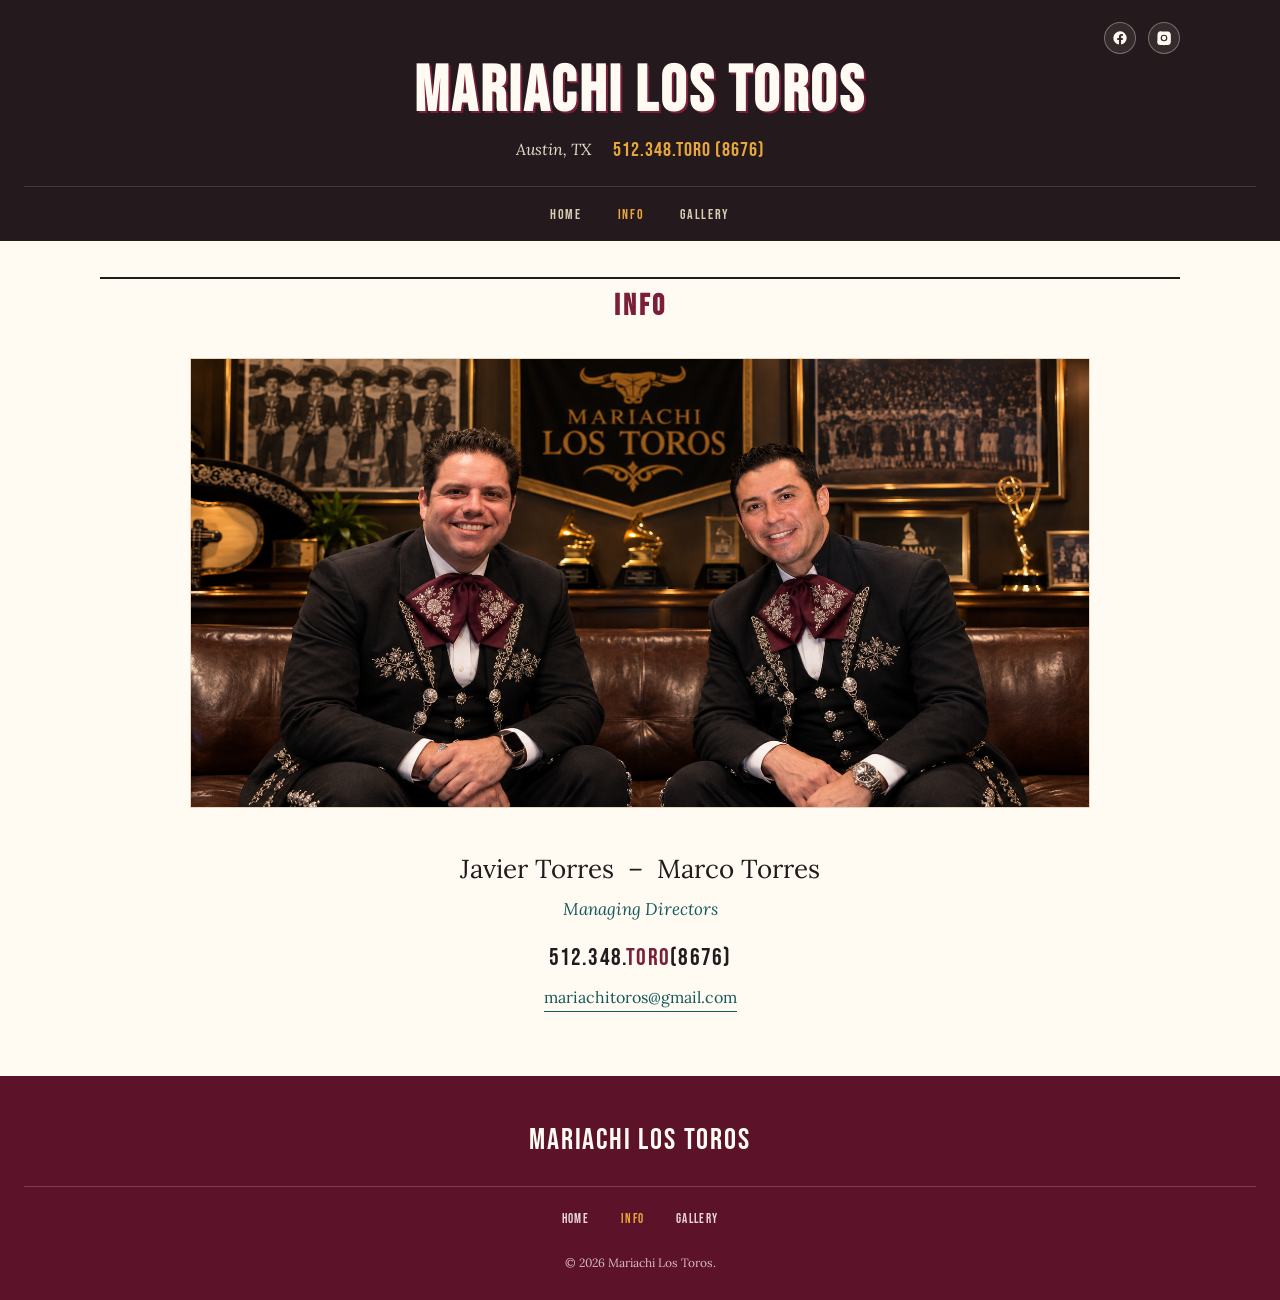
<file: info.html>
<!DOCTYPE html>
<html lang="en">
<head>
<meta charset="UTF-8">
<meta name="viewport" content="width=device-width, initial-scale=1.0">
<title>Info | Mariachi Los Toros</title>
<meta name="description" content="Contact Mariachi Los Toros — Javier Torres, Managing Director. Booking info for weddings, quinceañeras, and events in Austin, TX.">
<link rel="preconnect" href="https://fonts.googleapis.com">
<link rel="preconnect" href="https://fonts.gstatic.com" crossorigin>
<link href="https://fonts.googleapis.com/css2?family=Bebas+Neue&family=Lora:ital,wght@0,400;0,500;0,600;1,400&display=swap" rel="stylesheet">
<link rel="stylesheet" href="styles.css">
</head>
<body>

<header class="site-header">
  <div class="header-top">
    <div class="social-row">
      <a href="http://www.facebook.com/mariachi.torosdeaustin" target="_blank" rel="noopener" aria-label="Facebook">
        <svg viewBox="0 0 24 24"><path d="M22 12a10 10 0 1 0-11.6 9.9v-7H7.9V12h2.5V9.8c0-2.5 1.5-3.9 3.8-3.9 1.1 0 2.2.2 2.2.2v2.4h-1.2c-1.2 0-1.6.8-1.6 1.6V12h2.8l-.4 2.9h-2.4v7A10 10 0 0 0 22 12z"/></svg>
      </a>
      <a href="https://instagram.com/mariachilostoros1" target="_blank" rel="noopener" aria-label="Instagram">
        <svg viewBox="0 0 24 24"><path d="M12 2.2c3.2 0 3.6 0 4.9.07 1.2.06 1.9.24 2.4.4.6.24 1 .5 1.5 1 .4.4.7.9 1 1.5.16.4.34 1.2.4 2.4.06 1.3.07 1.7.07 4.9s0 3.6-.07 4.9c-.06 1.2-.24 1.9-.4 2.4-.24.6-.5 1-1 1.5-.4.4-.9.7-1.5 1-.4.16-1.2.34-2.4.4-1.3.06-1.7.07-4.9.07s-3.6 0-4.9-.07c-1.2-.06-1.9-.24-2.4-.4-.6-.24-1-.5-1.5-1-.4-.4-.7-.9-1-1.5-.16-.4-.34-1.2-.4-2.4C2.2 15.6 2.2 15.2 2.2 12s0-3.6.07-4.9c.06-1.2.24-1.9.4-2.4.24-.6.5-1 1-1.5.4-.4.9-.7 1.5-1 .4-.16 1.2-.34 2.4-.4C8.4 2.2 8.8 2.2 12 2.2zM12 7a5 5 0 1 0 0 10 5 5 0 0 0 0-10zm0 8.2a3.2 3.2 0 1 1 0-6.4 3.2 3.2 0 0 1 0 6.4zm5.2-8.4a1.2 1.2 0 1 1-2.4 0 1.2 1.2 0 0 1 2.4 0z"/></svg>
      </a>
    </div>
  </div>

  <h1 class="brand">MARIACHI LOS TOROS</h1>
  <div class="header-meta">
    <span class="locale">Austin, TX</span>
    <a class="phone" href="tel:+15123488676">512.348.TORO (8676)</a>
  </div>

  <nav class="site-nav">
    <ul>
      <li><a href="index.html">HOME</a></li>
      <li><a href="info.html" class="active">INFO</a></li>
      <li><a href="gallery.html">GALLERY</a></li>
    </ul>
  </nav>
</header>

<div class="page-title-wrap">
  <div class="page-title"><h2>INFO</h2></div>
</div>

<section class="info-section">
  <div class="info-inner">
    <div class="info-photo"><img src="Info%20image%2001.png" alt="Javier Torres and Marco Torres, Managing Directors of Mariachi Los Toros"></div>

    <div class="info-contact">
      <div class="name">Javier Torres &nbsp;&ndash;&nbsp; Marco Torres</div>
      <div class="role">Managing Directors</div>
      <div class="phone"><span class="light">512.348.</span>TORO<span class="light">(8676)</span></div>
      <a class="email" href="mailto:mariachitoros@gmail.com">mariachitoros@gmail.com</a>
    </div>
  </div>
</section>

<footer class="site-footer">
  <div class="foot-brand">MARIACHI LOS TOROS</div>
  <nav>
    <ul>
      <li><a href="index.html">HOME</a></li>
      <li><a href="info.html" class="active">INFO</a></li>
      <li><a href="gallery.html">GALLERY</a></li>
    </ul>
  </nav>
  <div class="copyright">&copy; <span id="year"></span> Mariachi Los Toros.</div>
</footer>

<script>
  document.getElementById('year').textContent = new Date().getFullYear();
</script>

</body>
</html>
</file>
<file: styles.css>
:root{
  --ink:#241A1D;
  --cream:#F7EFE0;
  --paper:#FFFBF3;
  --marigold:#E7A73C;
  --wine:#7B1E3A;
  --wine-dark:#5C1329;
  --turquoise:#1E7B7B;
  --turquoise-dark:#155A5A;
}
*{box-sizing:border-box;}
html{scroll-behavior:smooth;}
body{
  margin:0;
  background:var(--cream);
  color:var(--ink);
  font-family:'Lora', serif;
  line-height:1.6;
}
h1,h2,h3,.display{
  font-family:'Bebas Neue', sans-serif;
  letter-spacing:0.04em;
  line-height:1;
  margin:0;
}
a{color:inherit;text-decoration:none;}
img{max-width:100%;display:block;}
.wrap{max-width:1080px;margin:0 auto;padding:0 24px;}

/* ================= HEADER ================= */
header.site-header{
  background:var(--ink);
  color:var(--paper);
  padding:22px 24px 0;
  position:relative;
  text-align:center;
}
.header-top{
  display:flex;
  justify-content:flex-end;
  max-width:1080px;
  margin:0 auto;
}
.social-row{display:flex;gap:12px;}
.social-row a{
  width:32px;height:32px;
  display:flex;align-items:center;justify-content:center;
  border-radius:50%;
  background:rgba(247,239,224,0.08);
  border:1px solid rgba(247,239,224,0.35);
  transition:background .2s ease, transform .2s ease;
}
.social-row a:hover{background:var(--turquoise);transform:translateY(-2px);}
.social-row svg{width:16px;height:16px;fill:var(--paper);}

h1.brand{
  font-size:clamp(38px, 7vw, 64px);
  color:var(--paper);
  margin-top:6px;
  text-shadow:2px 2px 0 var(--wine);
}
a h1.brand,
a.brand-link{display:inline-block;}
.header-meta{
  margin-top:10px;
  display:flex;
  justify-content:center;
  align-items:center;
  gap:22px;
  flex-wrap:wrap;
  font-size:16px;
}
.header-meta .locale{font-style:italic;color:#E6DCC8;}
.header-meta .phone{
  font-family:'Bebas Neue', sans-serif;
  letter-spacing:0.05em;
  color:var(--marigold);
  font-size:20px;
}

nav.site-nav{
  margin-top:20px;
  border-top:1px solid rgba(247,239,224,0.15);
}
nav.site-nav ul{
  list-style:none;
  display:flex;
  justify-content:center;
  gap:36px;
  margin:0;
  padding:14px 0;
}
nav.site-nav a{
  font-family:'Bebas Neue', sans-serif;
  letter-spacing:0.12em;
  font-size:14px;
  color:#D8CDB4;
  transition:color .2s ease;
}
nav.site-nav a.active,
nav.site-nav a:hover{color:var(--marigold);}

/* ================= HERO IMAGE / VIDEO BAND ================= */
.hero-band{
  position:relative;
  overflow:hidden;
  background:
    repeating-linear-gradient(135deg, var(--wine) 0 40px, var(--wine-dark) 40px 80px);
  height:clamp(280px, 46vw, 520px);
  display:flex;
  align-items:center;
  justify-content:center;
  text-align:center;
  color:var(--paper);
  padding:24px;
}
.hero-video{
  position:absolute;
  inset:0;
  width:100%;
  height:100%;
  object-fit:cover;
  object-position:center 8%;
  z-index:0;
}
.hero-band::after{
  content:"";
  position:absolute;
  inset:0;
  background:linear-gradient(rgba(36,26,29,.35), rgba(36,26,29,.35));
  z-index:1;
  pointer-events:none;
}
.hero-band p{
  position:relative;
  z-index:2;
  font-family:'Bebas Neue', sans-serif;
  letter-spacing:0.08em;
  font-size:clamp(20px,3vw,30px);
  max-width:560px;
  text-shadow:1px 1px 0 rgba(0,0,0,.4);
}

/* ================= RIBBON SECTION LABELS (home page) ================= */
.ribbon-wrap{display:flex;justify-content:center;margin:0 0 -1px;}
.ribbon{
  position:relative;
  background:var(--ink);
  color:var(--marigold);
  font-family:'Bebas Neue', sans-serif;
  letter-spacing:0.14em;
  font-size:22px;
  padding:12px 46px;
}
.ribbon::before,.ribbon::after{
  content:"";
  position:absolute;
  top:0;
  border-top:23px solid var(--ink);
  width:0;height:0;
}
.ribbon::before{left:-22px;border-bottom:23px solid transparent;border-left:22px solid transparent;}
.ribbon::after{right:-22px;border-bottom:23px solid transparent;border-right:22px solid transparent;}

/* ================= PAGE TITLE (rule / heading / rule, like INFO & GALLERY pages) ================= */
.page-title-wrap{background:var(--paper);padding:36px 24px 0;}
.page-title{
  max-width:1080px;
  margin:0 auto;
  text-align:center;
  border-top:2px solid var(--ink);
  padding-top:18px;
  position:relative;
}
.page-title h2{
  display:inline-block;
  background:var(--paper);
  padding:0 18px;
  margin-top:-30px;
  font-size:30px;
  letter-spacing:0.1em;
  color:var(--wine);
}

/* ================= MEDIA (home page video/press row) ================= */
.media{background:var(--ink);color:var(--paper);padding:0 24px 60px;}
.media-inner{max-width:1080px;margin:0 auto;padding-top:44px;}
.media-grid{
  display:grid;
  grid-template-columns:repeat(3, 1fr);
  gap:28px;
}
.media-thumb{
  position:relative;
  width:100%;
  aspect-ratio:4/3;
  border-radius:2px;
  overflow:hidden;
  background:#000;
}
.media-thumb iframe,.media-thumb video,.media-thumb .press-thumb{
  position:absolute;
  inset:0;
  width:100%;
  height:100%;
  border:0;
  object-fit:cover;
}
.press-thumb{
  background:repeating-linear-gradient(45deg, #33262A 0 12px, #241A1D 12px 24px);
  display:flex;align-items:center;justify-content:center;
  color:#8A7C6A;
  font-family:'Bebas Neue', sans-serif;
  letter-spacing:0.08em;
  font-size:13px;
  text-align:center;
  padding:12px;
}
.media-caption{margin-top:12px;text-align:center;}
.media-caption .song{font-style:italic;font-weight:600;color:var(--marigold);font-size:15px;}
.media-caption .meta{font-size:13px;color:#C9BFA8;margin-top:2px;}
@media (max-width:800px){
  .media-grid{grid-template-columns:1fr;}
}

/* ================= INFO PAGE ================= */
.info-section{background:var(--paper);padding:36px 24px 64px;}
.info-inner{max-width:900px;margin:0 auto;}
.info-photo{
  background:repeating-linear-gradient(45deg, #EFE4CC 0 12px, #F7EFE0 12px 24px);
  border:1px solid #E4D9C0;
  aspect-ratio:16/8;
  display:flex;align-items:center;justify-content:center;
  color:#B5A480;
  font-family:'Bebas Neue', sans-serif;
  letter-spacing:0.1em;
  font-size:14px;
  overflow:hidden;
}
.info-photo img{
  width:100%;
  height:100%;
  object-fit:cover;
  object-position:center 20%;
}
.info-contact{
  text-align:center;
  margin-top:40px;
}
.info-contact .name{font-size:26px;color:var(--ink);}
.info-contact .role{font-style:italic;color:var(--turquoise-dark);margin-top:6px;font-size:17px;}
.info-contact .phone{
  font-family:'Bebas Neue', sans-serif;
  font-size:24px;
  letter-spacing:0.05em;
  color:var(--wine);
  margin-top:16px;
}
.info-contact .phone .light{color:var(--ink);}
.info-contact .email{
  margin-top:8px;
  font-size:16px;
  color:var(--turquoise-dark);
  border-bottom:1px solid var(--turquoise-dark);
  display:inline-block;
}

/* ================= GALLERY PAGE ================= */
.gallery-section{background:var(--paper);padding:36px 24px 20px;}
.gallery-inner{max-width:1080px;margin:0 auto;}
.gallery-grid{
  display:grid;
  grid-template-columns:repeat(4, 1fr);
  gap:18px;
}
.gallery-item{
  position:relative;
  aspect-ratio:1/0.85;
  background:repeating-linear-gradient(45deg, #EFE4CC 0 12px, #F7EFE0 12px 24px);
  border:1px solid #E4D9C0;
  overflow:hidden;
}
.gallery-item img{
  width:100%;
  height:100%;
  object-fit:cover;
  object-position:center 25%;
  display:block;
  cursor:zoom-in;
}
.gallery-item .cap{
  position:absolute;
  top:8px;left:8px;right:8px;
  font-size:12px;
  color:#fff;
  font-style:italic;
  text-shadow:0 1px 3px rgba(0,0,0,.75);
}
.show-more{
  text-align:center;
  margin:28px 0 44px;
}
.show-more a{
  color:var(--wine);
  font-weight:600;
  font-size:14px;
  border-bottom:1px solid var(--wine);
}
@media (max-width:800px){
  .gallery-grid{grid-template-columns:repeat(2, 1fr);}
}

/* ================= GALLERY LIGHTBOX ================= */
.lightbox{
  display:none;
  position:fixed;
  inset:0;
  background:rgba(36,26,29,.93);
  z-index:1000;
  align-items:center;
  justify-content:center;
  padding:40px;
  cursor:zoom-out;
}
.lightbox.active{display:flex;}
.lightbox img{
  max-width:90vw;
  max-height:85vh;
  width:auto;
  height:auto;
  object-fit:contain;
  box-shadow:0 10px 40px rgba(0,0,0,.5);
  cursor:default;
}
.lightbox-close{
  position:absolute;
  top:18px;
  right:28px;
  color:var(--paper);
  font-size:38px;
  line-height:1;
  cursor:pointer;
  font-family:'Bebas Neue', sans-serif;
}

/* ================= FOOTER ================= */
footer.site-footer{
  background:var(--wine-dark);
  color:var(--paper);
  text-align:center;
  padding:40px 24px 28px;
}
footer .foot-brand{
  font-family:'Bebas Neue', sans-serif;
  font-size:30px;
  letter-spacing:0.06em;
  color:var(--paper);
}
footer nav ul{
  list-style:none;
  display:flex;
  justify-content:center;
  gap:32px;
  margin:22px 0 22px;
  padding:18px 0 0;
  border-top:1px solid rgba(247,239,224,0.2);
}
footer nav a{
  font-family:'Bebas Neue', sans-serif;
  letter-spacing:0.1em;
  font-size:13px;
  color:#EAD7DC;
}
footer nav a.active,
footer nav a:hover{color:var(--marigold);}
footer .copyright{font-size:12px;color:#D9B9C2;}
</file>
